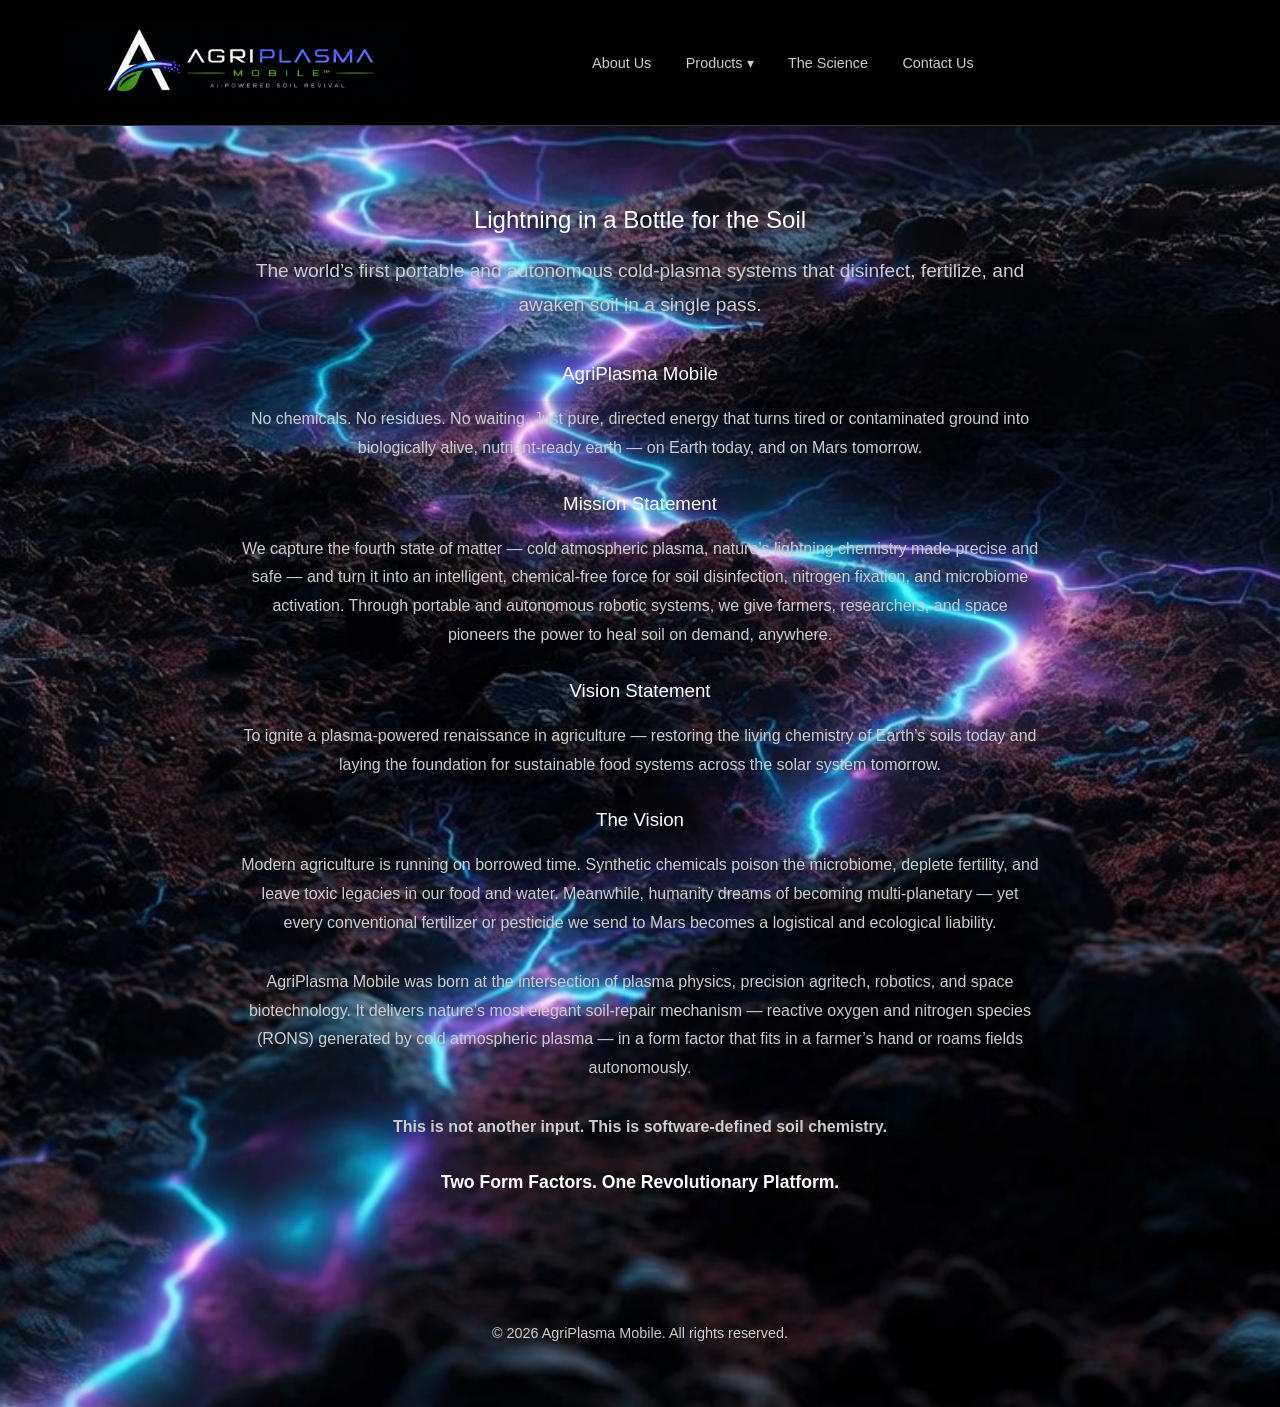
<file: index.html>
<!DOCTYPE html>
<html lang="en">
<head>
    <meta charset="UTF-8">
    <meta name="viewport" content="width=device-width, initial-scale=1.0">
    <title>About Us | AgriPlasma Mobile</title>
    
    <!-- SEO Meta Tags -->
    <meta name="description" content="AgriPlasma Mobile is a lightweight, portable plasma-powered device for chemical-free soil disinfection and nitrogen fertilization.">
    <meta name="keywords" content="agriculture technology, soil disinfection, plasma fertilization, sustainable farming, AgriPlasma">
    <meta name="author" content="AgriPlasma Mobile Team">

    <!-- Google Search Console Verification -->
    <meta name="google-site-verification" content="google31ddb700d2ab5a8d.html"/>

    <!-- Link to your CSS file -->
    <link rel="stylesheet" href="styles.css?v=4">
    <link rel="icon" type="image/png" href="favicon.png">
    <!-- Page-Specific Background Image -->
    <style>
        body {
            background-image: url('photo-for-background.jpg');
            background-size: cover;
            background-position: center;
            background-attachment: fixed;
            background-repeat: no-repeat;
        }
    </style>
</head>
<body>

   <!-- Navigation Bar -->
    <header>
        <img src="logo.png" alt="AgriPlasma Logo" class="nav-logo">
        <nav>
            <a href="index.html">About Us</a>
            
            <!-- DROPDOWN MENU -->
            <div class="dropdown">
                <a class="dropbtn">Products ▾</a>
                <div class="dropdown-content">
                    <a href="product-handheld.html">Handheld AgriPlasma Mobile</a>
                    <a href="product-autonomous.html">Autonomous AgriPlasma Mobile</a>
                </div>
            </div>
            
            <!-- SCIENCE TAB -->
            <a href="science.html">The Science</a>
            
            <a href="contact.html">Contact Us</a>
        </nav>
    </header>

    <!-- Main Content: Everything here will be centered by your styles.css -->
    <main class="container">
        
        <!-- Hero Section -->
        <section id="hero" style="margin-bottom: 40px;">
            <h1>Lightning in a Bottle for the Soil</h1>
            <p style="font-size: 1.2em; max-width: 800px; margin: 0 auto;">The world’s first portable and autonomous cold-plasma systems that disinfect, fertilize, and awaken soil in a single pass.</p>
        </section>

        <section class="content-section">
            
            <!-- Intro Card -->
            <div class="card" style="margin-bottom: 20px;">
                <h3>AgriPlasma Mobile</h3>
                <p>No chemicals. No residues. No waiting. Just pure, directed energy that turns tired or contaminated ground into biologically alive, nutrient-ready earth — on Earth today, and on Mars tomorrow.</p>
            </div>

            <!-- Mission & Vision Statement Card -->
            <div class="card bg-light" style="margin-bottom: 20px;">
                <h3>Mission Statement</h3>
                <p>We capture the fourth state of matter — cold atmospheric plasma, nature’s lightning chemistry made precise and safe — and turn it into an intelligent, chemical-free force for soil disinfection, nitrogen fixation, and microbiome activation. Through portable and autonomous robotic systems, we give farmers, researchers, and space pioneers the power to heal soil on demand, anywhere.</p>
                
                <h3 style="margin-top: 30px;">Vision Statement</h3>
                <p>To ignite a plasma-powered renaissance in agriculture — restoring the living chemistry of Earth’s soils today and laying the foundation for sustainable food systems across the solar system tomorrow.</p>
            </div>

            <!-- Expanded Vision Card -->
            <div class="card">
                <h3>The Vision</h3>
                <p>Modern agriculture is running on borrowed time. Synthetic chemicals poison the microbiome, deplete fertility, and leave toxic legacies in our food and water. Meanwhile, humanity dreams of becoming multi-planetary — yet every conventional fertilizer or pesticide we send to Mars becomes a logistical and ecological liability.</p>
                <p>AgriPlasma Mobile was born at the intersection of plasma physics, precision agritech, robotics, and space biotechnology. It delivers nature’s most elegant soil-repair mechanism — reactive oxygen and nitrogen species (RONS) generated by cold atmospheric plasma — in a form factor that fits in a farmer’s hand or roams fields autonomously.</p>
                <p><strong>This is not another input. This is software-defined soil chemistry.</strong></p>
                <h4 style="margin-top: 20px; font-size: 1.1em;">Two Form Factors. One Revolutionary Platform.</h4>
            </div>

        </section>

    </main>

    <footer>
        <p>&copy; 2026 AgriPlasma Mobile. All rights reserved.</p>
    </footer>

</body>
</html>
</file>
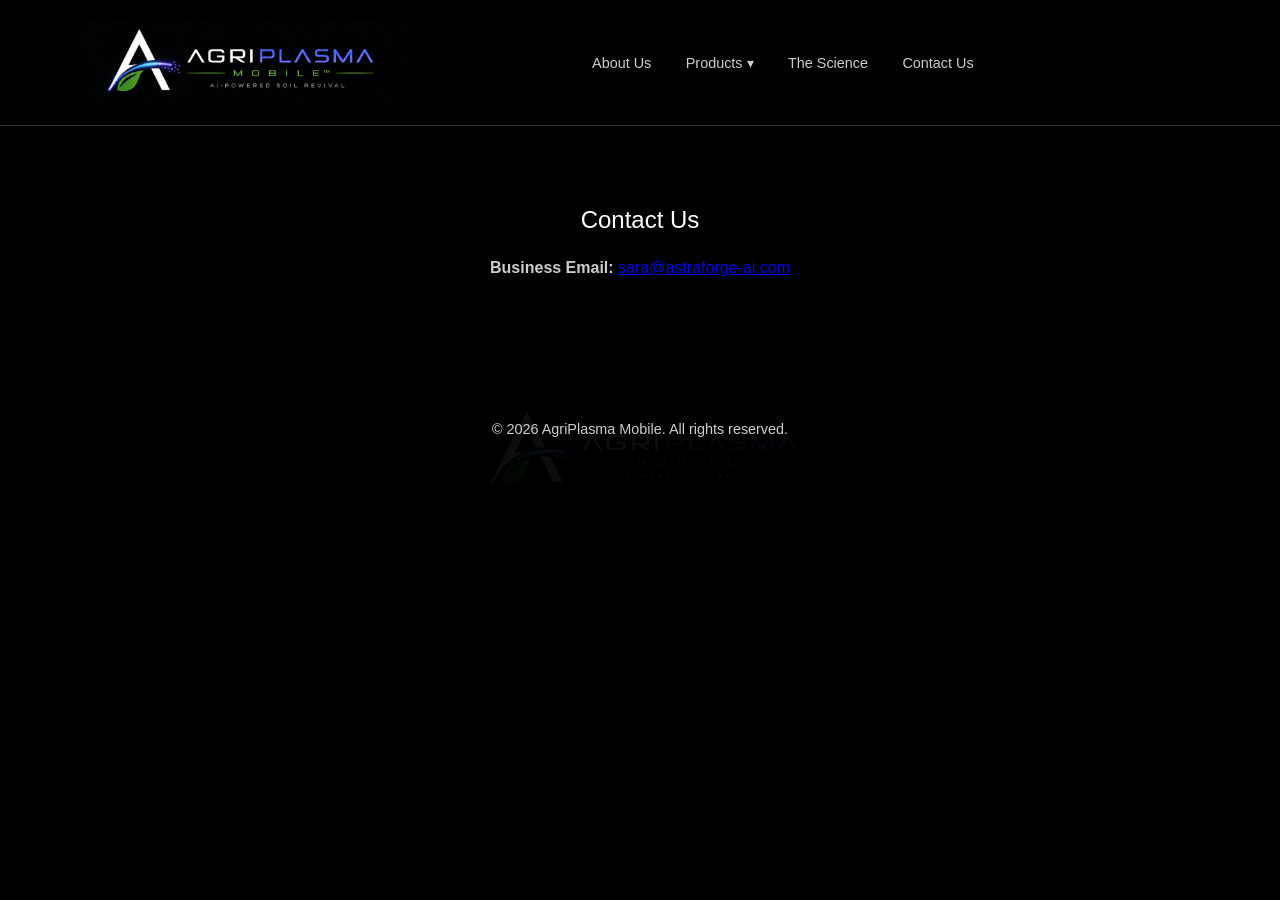
<file: contact.html>
<!DOCTYPE html>
<html lang="en">
<head>
    <meta charset="UTF-8">
    <meta name="viewport" content="width=device-width, initial-scale=1.0">
    <title>Contact Us | AgriPlasma Mobile</title>
    <link rel="stylesheet" href="styles.css?v=6">
    <link rel="icon" type="image/png" href="favicon.png">
    <meta name="description" content="AgriPlasma Mobile is a lightweight, portable plasma-powered device for chemical-free soil disinfection and nitrogen fertilization.">
    <meta name="keywords" content="agriculture technology, soil disinfection, plasma fertilization, sustainable farming, AgriPlasma">
    <meta name="author" content="AgriPlasma Mobile™ Team">
</head>
<body>

    <!-- Navigation Bar -->
    <header>
        <img src="logo.png" alt="AgriPlasma Logo" class="nav-logo">
        <nav>
            <a href="index.html">About Us</a>
            
            <!-- DROPDOWN MENU -->
            <div class="dropdown">
                <a class="dropbtn">Products ▾</a>
                <div class="dropdown-content">
                    <a href="product-handheld.html">Handheld AgriPlasma Mobile</a>
                    <a href="product-autonomous.html">Autonomous AgriPlasma Mobile</a>
                </div>
            </div>
            
            <!-- THE NEW SCIENCE TAB -->
            <a href="science.html">The Science</a>
            
            <a href="contact.html">Contact Us</a>
        </nav>
    </header>

    <!-- MAIN CONTENT WRAPPER: This links to the CSS to center everything -->
    <main class="container">
        
        <!-- Contact Us Section -->
        <section class="content-section">
            <h2>Contact Us</h2>
            <div class="card contact-card">
                <!-- Added "mailto:" so the email link functions properly -->
                <p><strong>Business Email:</strong> <a href="mailto:sara@astraforge-ai.com">sara@astraforge-ai.com</a></p>
            </div>
        </section>

    </main>

    <footer>
        <p>&copy; 2026 AgriPlasma Mobile. All rights reserved.</p>
    </footer>

</body>
</html>
</file>
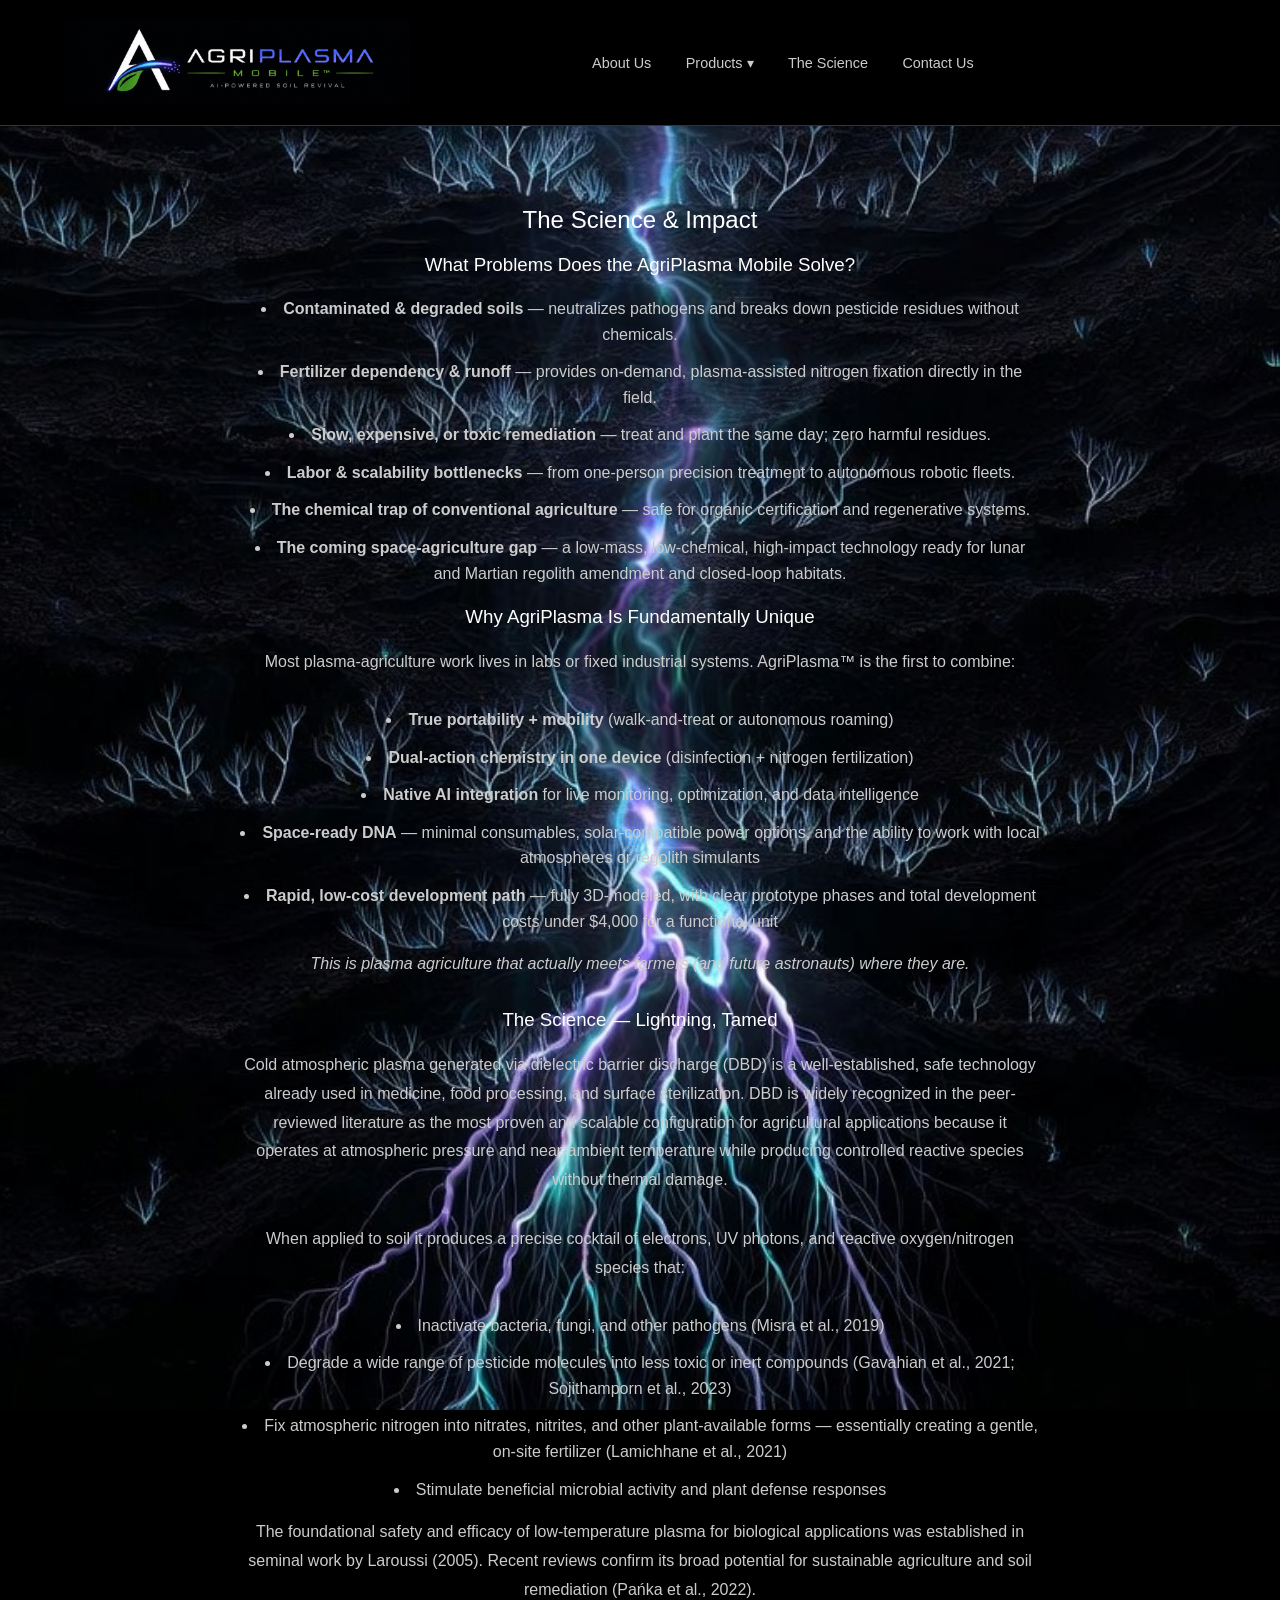
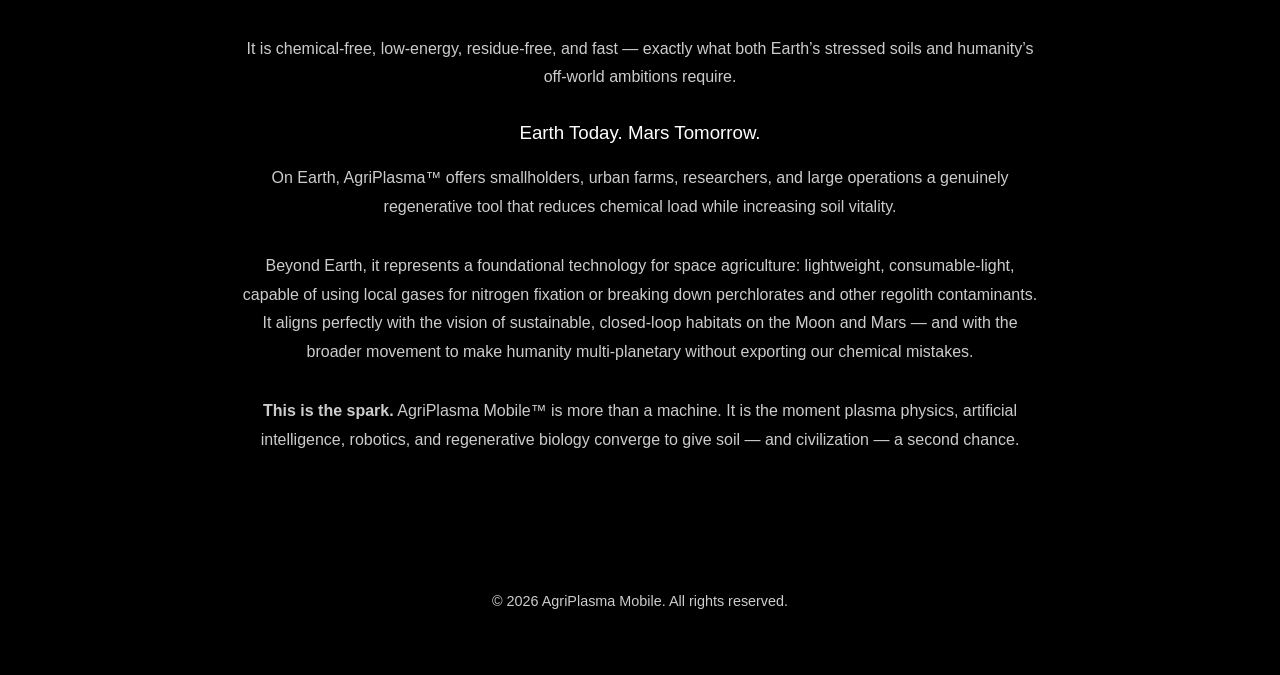
<file: science.html>
<!DOCTYPE html>
<html lang="en">
<head>
    <meta charset="UTF-8">
    <meta name="viewport" content="width=device-width, initial-scale=1.0">
    <title>The Science | AgriPlasma Mobile</title>
    <link rel="stylesheet" href="styles.css?v=6">
    <link rel="icon" type="image/png" href="favicon.png">
    <meta name="description" content="Discover the science behind AgriPlasma Mobile, utilizing cold atmospheric plasma for chemical-free soil disinfection and nitrogen fixation.">
    <!-- Page-Specific Background Image -->
    <style>
        body {
            background-image: url('photo-for-science.jpg');
            background-size: cover;
            background-position: center;
            background-attachment: fixed;
            background-repeat: no-repeat;
        }
    </style>
</head>
<body>

    <!-- Navigation Bar -->
    <header>
        <img src="logo.png" alt="AgriPlasma Logo" class="nav-logo">
        <nav>
            <a href="index.html">About Us</a>
            
            <!-- DROPDOWN MENU -->
            <div class="dropdown">
                <a class="dropbtn">Products ▾</a>
                <div class="dropdown-content">
                    <a href="product-handheld.html">Handheld AgriPlasma Mobile</a>
                    <a href="product-autonomous.html">Autonomous AgriPlasma Mobile</a>
                </div>
            </div>
            
            <!-- NEW SCIENCE TAB -->
            <a href="science.html">The Science</a>
            
            <a href="contact.html">Contact Us</a>
        </nav>
    </header>

    <main class="container">
        
        <section class="content-section">
            <h2>The Science & Impact</h2>
            
            <!-- Problems Solved Section -->
            <div class="card" style="margin-bottom: 20px;">
                <h3>What Problems Does the AgriPlasma Mobile Solve?</h3>
                <ul>
                    <li><strong>Contaminated & degraded soils</strong> — neutralizes pathogens and breaks down pesticide residues without chemicals.</li>
                    <li><strong>Fertilizer dependency & runoff</strong> — provides on-demand, plasma-assisted nitrogen fixation directly in the field.</li>
                    <li><strong>Slow, expensive, or toxic remediation</strong> — treat and plant the same day; zero harmful residues.</li>
                    <li><strong>Labor & scalability bottlenecks</strong> — from one-person precision treatment to autonomous robotic fleets.</li>
                    <li><strong>The chemical trap of conventional agriculture</strong> — safe for organic certification and regenerative systems.</li>
                    <li><strong>The coming space-agriculture gap</strong> — a low-mass, low-chemical, high-impact technology ready for lunar and Martian regolith amendment and closed-loop habitats.</li>
                </ul>
            </div>

            <!-- Unique Section -->
            <div class="card bg-light" style="margin-bottom: 20px;">
                <h3>Why AgriPlasma Is Fundamentally Unique</h3>
                <p>Most plasma-agriculture work lives in labs or fixed industrial systems. AgriPlasma™ is the first to combine:</p>
                <ul>
                    <li><strong>True portability + mobility</strong> (walk-and-treat or autonomous roaming)</li>
                    <li><strong>Dual-action chemistry in one device</strong> (disinfection + nitrogen fertilization)</li>
                    <li><strong>Native AI integration</strong> for live monitoring, optimization, and data intelligence</li>
                    <li><strong>Space-ready DNA</strong> — minimal consumables, solar-compatible power options, and the ability to work with local atmospheres or regolith simulants</li>
                    <li><strong>Rapid, low-cost development path</strong> — fully 3D-modeled, with clear prototype phases and total development costs under $4,000 for a functional unit</li>
                </ul>
                <p><em>This is plasma agriculture that actually meets farmers (and future astronauts) where they are.</em></p>
            </div>

            <!-- The Science Section -->
            <div class="card" style="margin-bottom: 20px;">
                <h3>The Science — Lightning, Tamed</h3>
                <p>Cold atmospheric plasma generated via dielectric barrier discharge (DBD) is a well-established, safe technology already used in medicine, food processing, and surface sterilization. DBD is widely recognized in the peer-reviewed literature as the most proven and scalable configuration for agricultural applications because it operates at atmospheric pressure and near-ambient temperature while producing controlled reactive species without thermal damage.</p>
                <p>When applied to soil it produces a precise cocktail of electrons, UV photons, and reactive oxygen/nitrogen species that:</p>
                <ul>
                    <li>Inactivate bacteria, fungi, and other pathogens (Misra et al., 2019)</li>
                    <li>Degrade a wide range of pesticide molecules into less toxic or inert compounds (Gavahian et al., 2021; Sojithamporn et al., 2023)</li>
                    <li>Fix atmospheric nitrogen into nitrates, nitrites, and other plant-available forms — essentially creating a gentle, on-site fertilizer (Lamichhane et al., 2021)</li>
                    <li>Stimulate beneficial microbial activity and plant defense responses</li>
                </ul>
                <p>The foundational safety and efficacy of low-temperature plasma for biological applications was established in seminal work by Laroussi (2005). Recent reviews confirm its broad potential for sustainable agriculture and soil remediation (Pańka et al., 2022).</p>
                <p>It is chemical-free, low-energy, residue-free, and fast — exactly what both Earth’s stressed soils and humanity’s off-world ambitions require.</p>
            </div>

            <!-- Conclusion Section -->
            <div class="card bg-light">
                <h3>Earth Today. Mars Tomorrow.</h3>
                <p>On Earth, AgriPlasma™ offers smallholders, urban farms, researchers, and large operations a genuinely regenerative tool that reduces chemical load while increasing soil vitality.</p>
                <p>Beyond Earth, it represents a foundational technology for space agriculture: lightweight, consumable-light, capable of using local gases for nitrogen fixation or breaking down perchlorates and other regolith contaminants. It aligns perfectly with the vision of sustainable, closed-loop habitats on the Moon and Mars — and with the broader movement to make humanity multi-planetary without exporting our chemical mistakes.</p>
                <p><strong>This is the spark.</strong> AgriPlasma Mobile™ is more than a machine. It is the moment plasma physics, artificial intelligence, robotics, and regenerative biology converge to give soil — and civilization — a second chance.</p>
            </div>

        </section>

    </main>

    <footer>
        <p>&copy; 2026 AgriPlasma Mobile. All rights reserved.</p>
    </footer>

</body>
</html>
</file>
<file: styles.css>
/* Dark Theme Styling */
body {
    background-color: #000000;
    color: #ffffff;
    font-family: 'Segoe UI', Roboto, Helvetica, Arial, sans-serif;
    margin: 0;
    padding: 0;
}

/* Background Watermark */
body::before {
    content: "";
    position: fixed;
    top: 50%;
    left: 50%;
    transform: translate(-50%, -50%);
    width: 400px;
    height: 400px;
    background-image: url('logo.png');
    background-repeat: no-repeat;
    background-position: center;
    background-size: contain;
    opacity: 0.05;
    z-index: -1;
}

/* Header: Logo on left, Nav centered */
header {
    display: flex;
    align-items: center;
    padding: 20px 5%;
    background-color: #000000;
    border-bottom: 1px solid #333; /* Adds that professional line */
}


.nav-logo {
    height: 85px; /* INCREASED from 60px */
    width: auto;
}

/* Center the navigation links */
nav {
    flex-grow: 1; /* Pushes nav to fill space */
    text-align: center; /* This centers the links */
    padding-right: 60px; /* Balances the larger logo on the left */
}

nav a {
    color: #ffffff;
    text-decoration: none;
    margin: 0 15px; /* Adds space between links */
    font-size: 0.9rem;
    opacity: 0.8;
}

nav a:hover {
    opacity: 1;
}

/* Main Content: Center everything */
.container {
    max-width: 800px;
    margin: 0 auto; /* Centers the block itself */
    padding: 60px 20px;
    text-align: center; /* This forces all text to the middle */
}

h1, h2, h3 {
    margin-bottom: 20px;
    font-weight: 500;
}

p {
    line-height: 1.8;
    color: #cccccc;
    margin-bottom: 30px;
}

/* ADDED: Centers the bullet points on your Products tab */
ul {
    list-style-position: inside; 
    padding-left: 0;
    text-align: center;
}

li {
    margin-bottom: 12px;
    line-height: 1.6;
    color: #cccccc;
}

/* ADDED: Centers the footer at the bottom of the page */
footer {
    text-align: center;
    padding: 30px 20px;
    font-size: 0.9rem;
    color: #888888;
}
/* --- Dropdown Menu Styles --- */
.dropdown {
    position: relative;
    display: inline-block;
}

.dropbtn {
    text-decoration: none;
    cursor: pointer;
}

.dropdown-content {
    display: none;
    position: absolute;
    background-color: #0a0a0a; /* Deep black to match your theme */
    min-width: 280px;
    box-shadow: 0px 8px 16px 0px rgba(0,0,0,0.5);
    z-index: 10;
    top: 100%;
    left: 50%;
    transform: translateX(-50%); /* Keeps the dropdown perfectly centered under the word "Products" */
    border: 1px solid #333; /* Subtle border for elegance */
    border-radius: 4px;
}

.dropdown-content a {
    color: white;
    padding: 15px 20px;
    text-decoration: none;
    display: block;
    text-align: center;
    font-size: 0.9em;
    transition: background-color 0.3s ease;
}

.dropdown-content a:hover {
    background-color: #222; /* Slightly lighter gray when hovered */
}

/* Show the menu when hovering over the dropdown container */
.dropdown:hover .dropdown-content {
    display: block;
}
</file>
